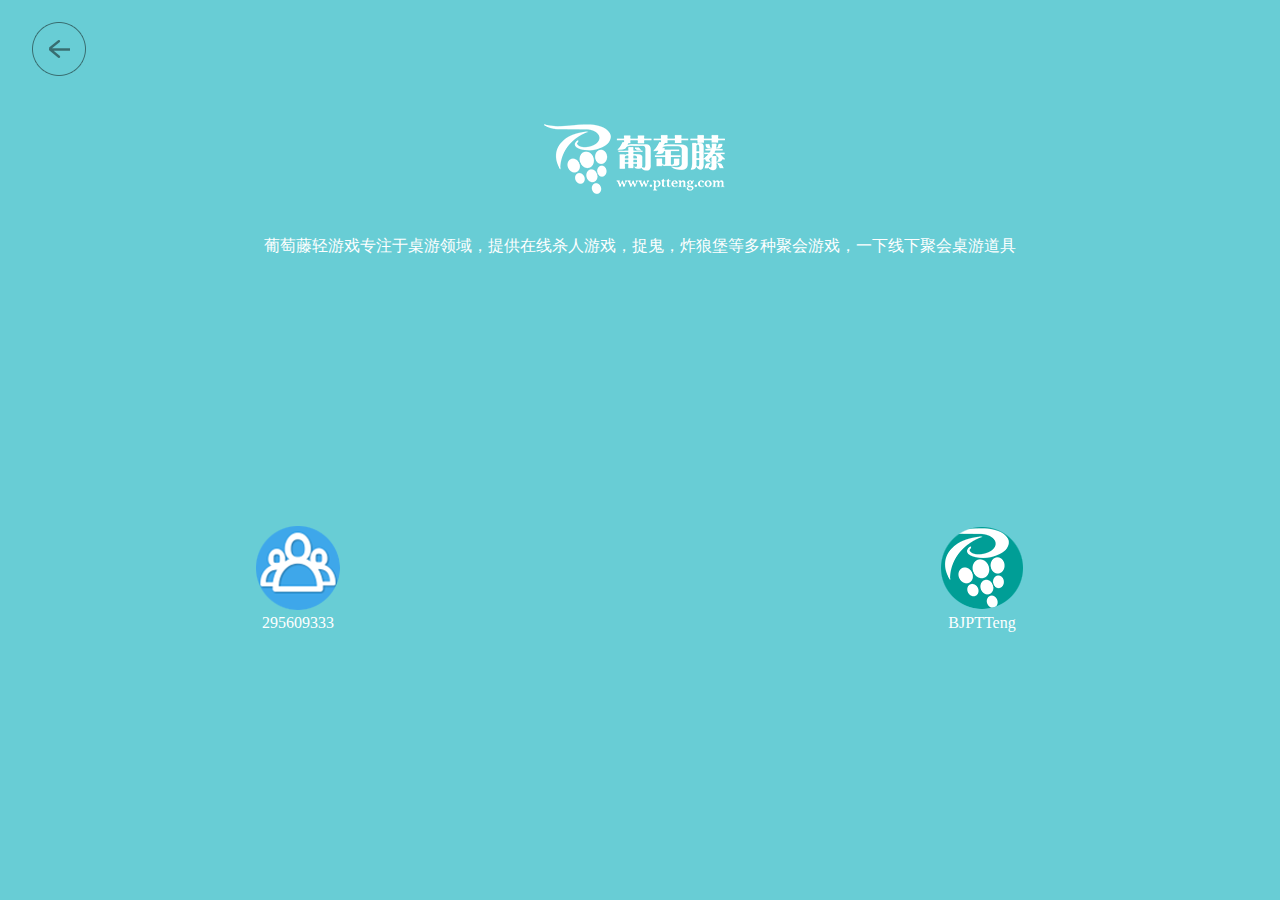
<file: 3again/index.html>
<!DOCTYPE html>
<html lang="en">

<head>
  <meta charset="UTF-8">
  <meta name="viewport" content="width=device-width, initial-scale=1.0">
  <meta http-equiv="X-UA-Compatible" content="ie=edge">
  <title>魔镜</title>
  <link href="3again.css" type="text/css" rel="stylesheet">
</head>

<body>
  <div class="rule1">
    <a href="">
      <img src="back.ico" alt="back" />
    </a>
  </div>
  <img src="logo.png" alt="logo" />
  <p>葡萄藤轻游戏专注于桌游领域，提供在线杀人游戏，捉鬼，炸狼堡等多种聚会游戏，一下线下聚会桌游道具</p>
  <div class="rule2">
    <img src="group.ico" alt="group tag" />
    <p>295609333</p>
  </div>
  <div class="rule3">
    <img src="tag.ico" alt="tag" />
    <p>BJPTTeng</p>
  </div>
</body>

</html>
</file>
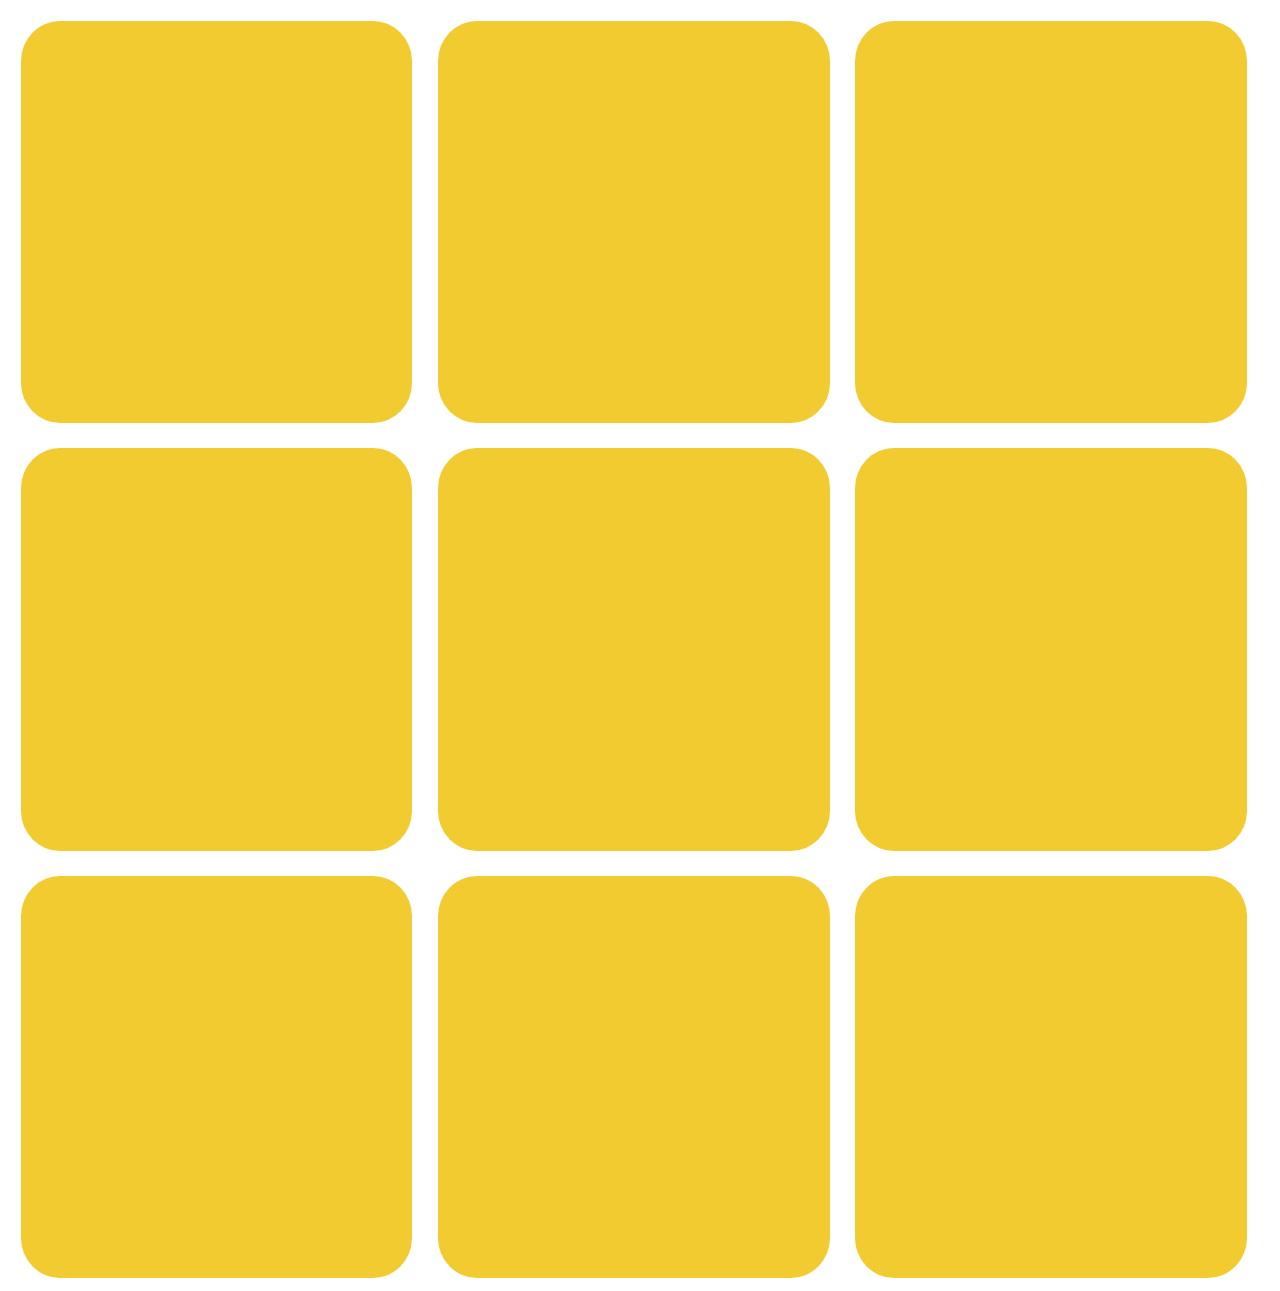
<file: task3/index.html>
<!DOCTYPE html>
<html lang="en">

<head>
  <meta charset="UTF-8">
  <meta name="viewport" content="width=device-width, initial-scale=1.0">
  <meta http-equiv="X-UA-Compatible" content="ie=edge">
  <title>九宫格</title>
  <link href="task3.css" type="text/css" rel="stylesheet" />
</head>

<body>
  <div class="box">
    <div>
      <img src="image/task3.gif" alt="yellow squares" />
    </div>
    <div>
      <img src="image/task3.gif" alt="yellow squares" />
    </div>
    <div>
      <img src="image/task3.gif" alt="yellow squares" />
    </div>
    <div class="clear">
      <img src="image/task3.gif" alt="yellow squares" />
    </div>
    <div>
      <img src="image/task3.gif" alt="yellow squares" />
    </div>
    <div>
      <img src="image/task3.gif" alt="yellow squares" />
    </div>
    <div class="clear">
      <img src="image/task3.gif" alt="yellow squares" />
    </div>
    <div>
      <img src="image/task3.gif" alt="yellow squares" />
    </div>
    <div>
      <img src="image/task3.gif" alt="yellow squares" />
    </div>
  </div>
</body>

</html>
</file>
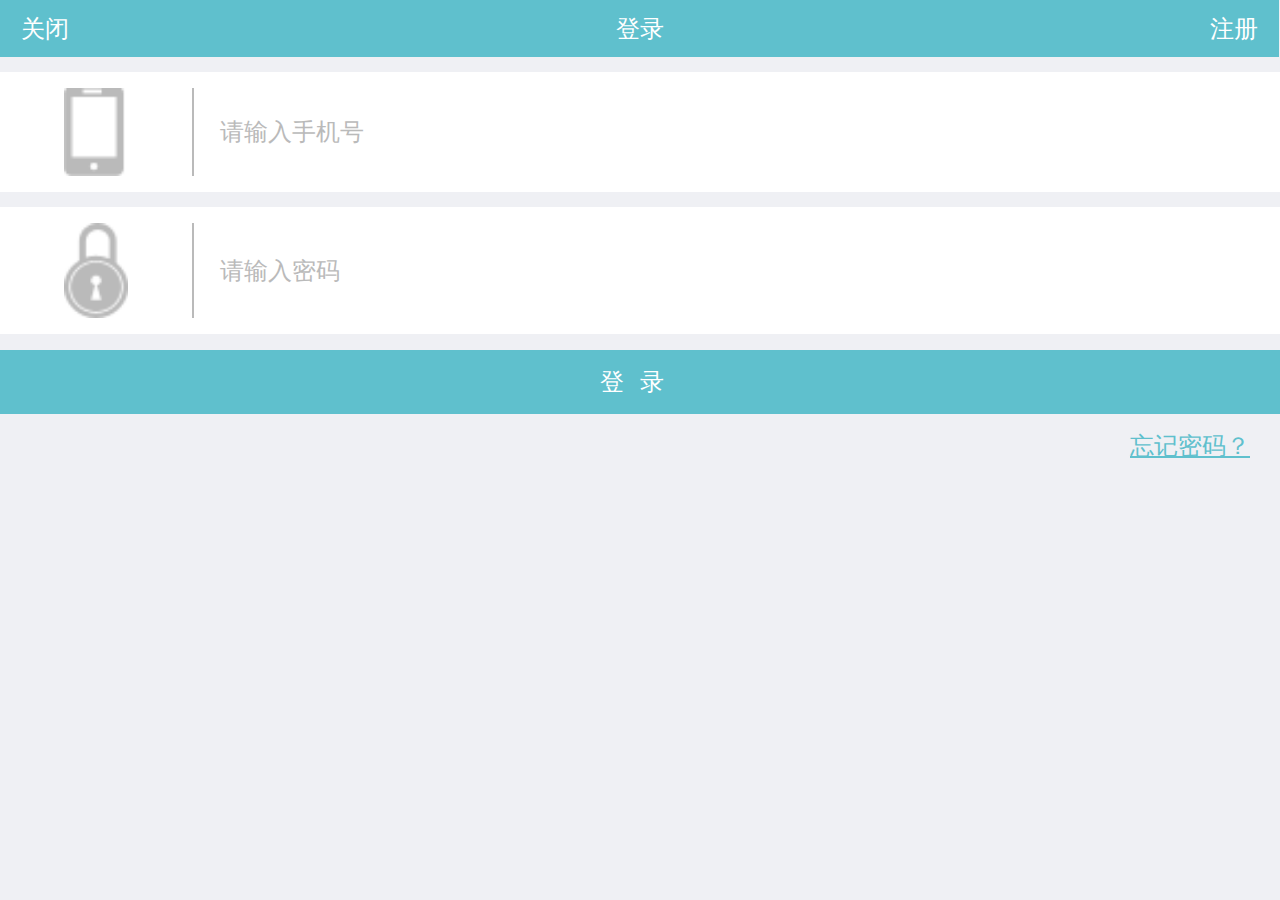
<file: task4/index.html>
<!DOCTYPE html>
<html lang="en">

<head>
  <meta charset="UTF-8">
  <meta name="viewport" content="width=device-width, initial-scale=1.0">
  <meta http-equiv="X-UA-Compatible" content="ie=edge">
  <title>登陆</title>
  <link href="task4.css" type="text/css" rel="stylesheet" />
</head>

<body>
  <div class="head">
    <a class="left" href="#">关闭</a>
    <p class="center">登录</p>
    <a class="right" href="#">注册</a>
  </div>
  <form action="#" method="POST">
    <div class="number">
      <img src="phone.ico" alt="phone icon" />
      <input type="text" name="phone number" maxlength="11" placeholder="请输入手机号" />
    </div>
    <div class="password">
      <img src="password.ico" alt="password icon" />
      <input type="password" name="password" placeholder="请输入密码" />
    </div>
  </form>
  <button><p class="login">登录</p></button>
  <p>
    <a class="blue" href="#">忘记密码？</a>
  </p>
</body>

</html>
</file>
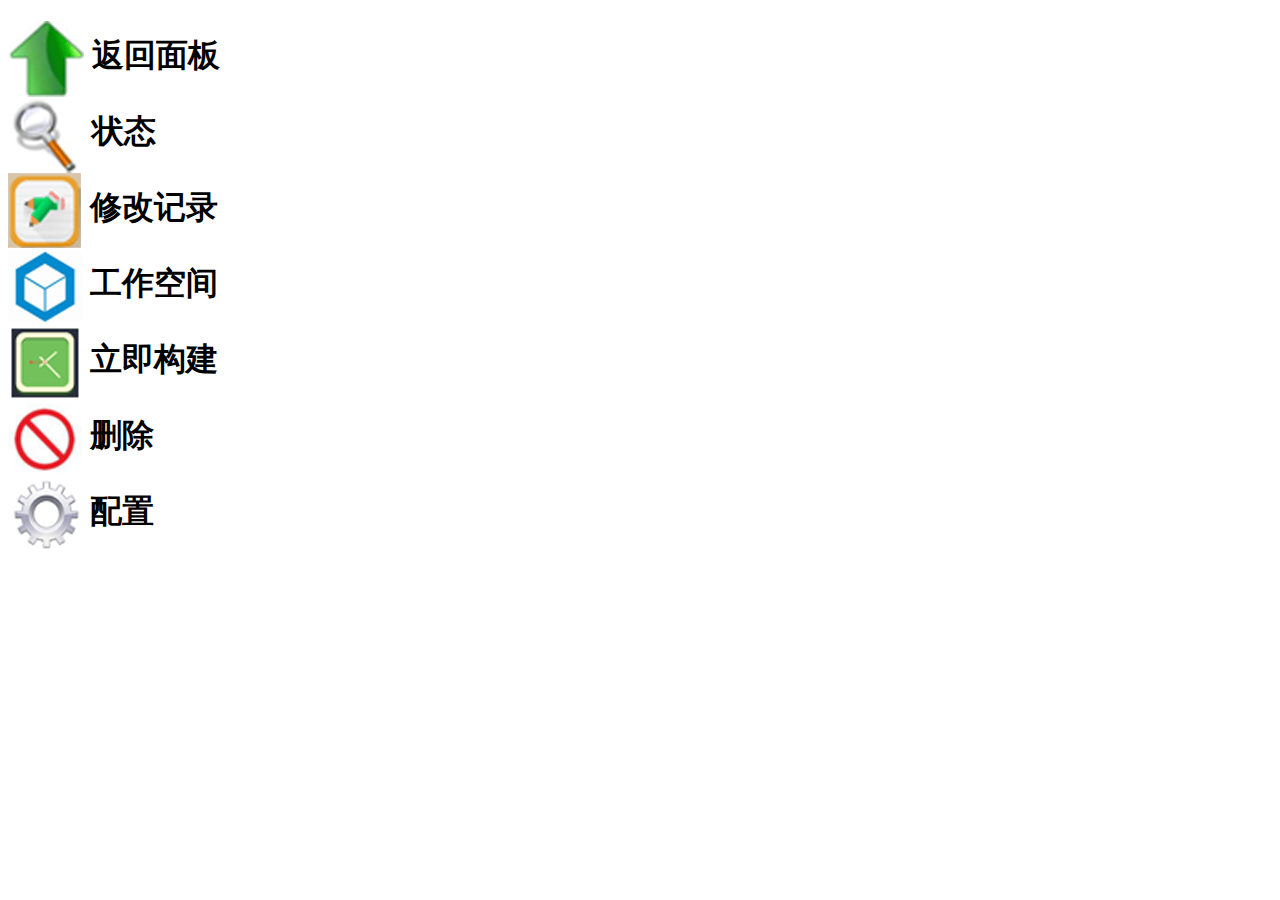
<file: task1/image/index.html>
<!DOCTYPE html>
<html lang="en">

<head>
  <meta charset="UTF-8">
  <meta name="viewport" content="width=device-width, initial-scale=1.0">
  <meta http-equiv="X-UA-Compatible" content="ie=edge">
  <title>Document</title>
</head>

<body>
  <h1>
    <img src="image/back.gif" alt="back" align="absmiddle" /> 返回面板
    <br />
    <img src="image/state.gif" alt="state" align="absmiddle" /> 状态
    <br />
    <img src="image/modify.gif" alt="modify" align="absmiddle" /> 修改记录
    <br />
    <img src="image/work space.gif" alt="work space" align="absmiddle" /> 工作空间
    <br />
    <img src="image/structure.gif" alt="structure" align="absmiddle" /> 立即构建
    <br />
    <img src="image/delete.gif" alt="delete" align="absmiddle" /> 删除
    <br />
    <img src="image/set up.gif" alt="set up" align="absmiddle" /> 配置
    <br />
  </h1>
</body>

</html>
</file>
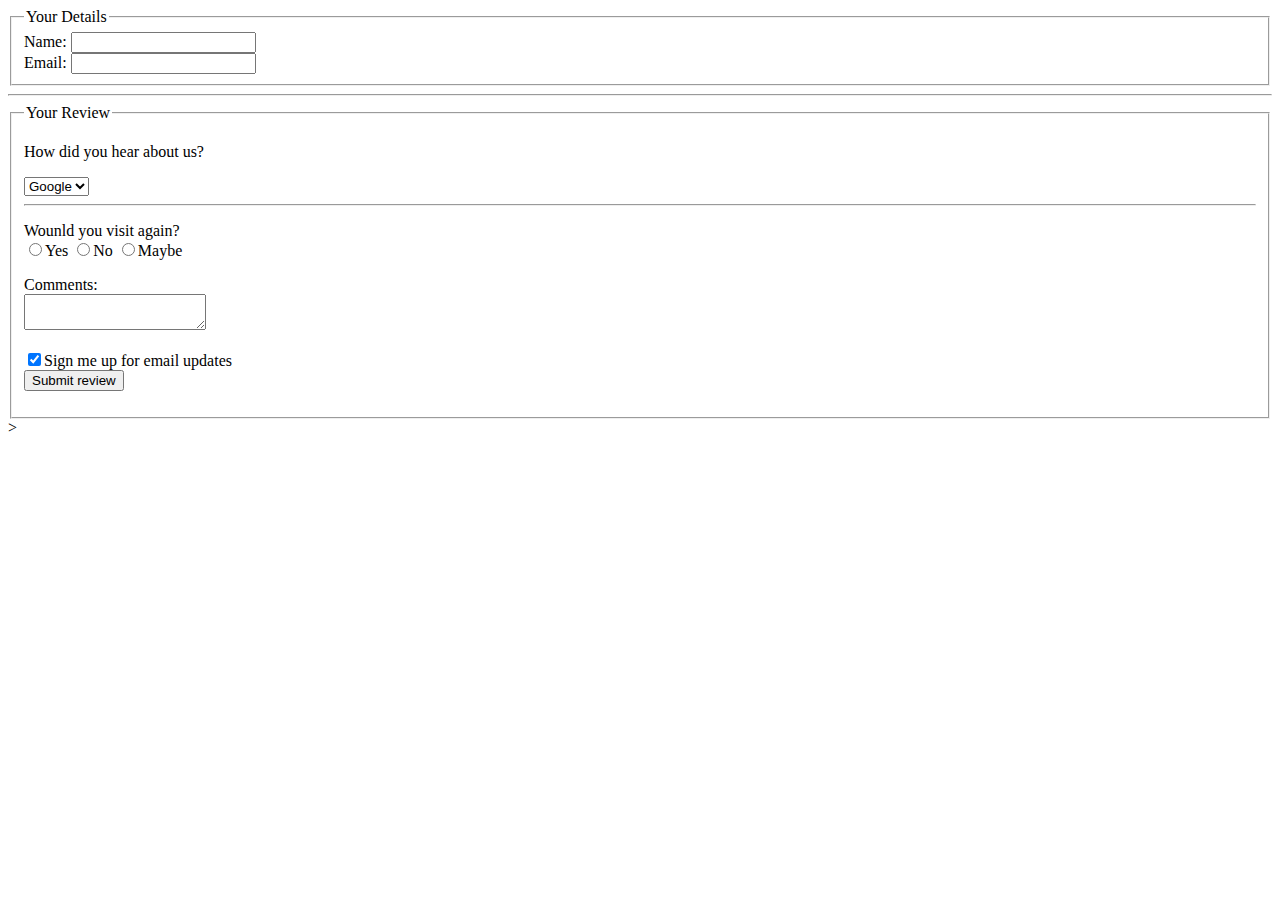
<file: example/form.html>
<!DOCTYPE html>
<html lang="en">

<head>
  <meta charset="UTF-8">
  <meta name="viewport" content="width=device-width, initial-scale=1.0">
  <meta http-equiv="X-UA-Compatible" content="ie=edge">
  <title>Document</title>
</head>

<body>
  <form action="http://www.baidu.com" method="GET">
    <fieldset>
      <legend>Your Details</legend>
      <label>Name:
        <input type="text" name="name" />
      </label>
      <br />
      <label>Email:
        <input type="text" name="email">
      </label>
    </fieldset>
    <hr />
    <fieldset>
      <legend>Your Review</legend>
      <p>How did you hear about us?</p>
      <select name="hear about">
        <option value="google">Google</option>
        <option value="baidu">Baidu</option>
      </select>
      <hr />
      <p>Wounld you visit again?
        <br />
        <input type="radio" name="rate" value="y">Yes
        <input type="radio" name="rate" value="n">No
        <input type="radio" name="rate" value="m">Maybe
      </p>
      <p>Comments:
        <br />
        <textarea name="Comments"></textarea>
      </p>
      <p>
        <input type="checkbox" name="subscribe" checked="checked" />Sign me up for email updates
        <br />
        <input type="submit" name="Submit review" value="Submit review" />
      </p>
    </fieldset>
  </form>>
</body>

</html>
</file>
<file: 3again/3again.css>
body{
  background-color:rgb(104, 205, 213);
  text-align: center;
  margin: 0;
}
p{
  color:white;
  margin:1%;
}
.rule1{
  margin:1.25rem 1.875rem;
  text-align: left;
}
.rule2{
  float: left;
  padding-top:20%;
  padding-left:20%;
}
.rule3{
  float:right;
  padding-top:20%;
  padding-right:20%;
}
</file>
<file: task3/task3.css>
div{
  display: inline;
}
img {
  width:31%;
  margin: 1% 1%;
  float: left;
  border-radius: 10%;
  }
.clear{
  clear: left;}
</file>
<file: task4/task4.css>
body{
  background-color: rgb(239, 240, 244);
  margin:0;
}
a{
  color:white;
  text-decoration: none;
}
.head{
  border-bottom:0.75rem solid rgb(239 240 244);
}
.left,.center,.right{
  font-size:1.5rem;
  width: 30%;
  float:left;
  background-color:rgb(95,192,205);
  padding: 12.7px 1.66%;
}
.center{
  margin:0;
  color:white;
}
.right{
  text-align: right;
}
.center{
  text-align: center;
}
.number{
  width:100%;
  background-color: white;
  margin: 60px 0 15px 0;
  padding: 1rem 0;
}
.password{
  background-color: white;
  padding: 1rem 0;
}
img{
  width:5%;
  padding: 0 5%;
  border-right: 0.125rem solid rgb(186,186,186);
  vertical-align:middle;
}
input{
  text-indent:1.25rem;
  width:70%;
  vertical-align:middle;
  border:none;
  outline:none;
}
input,
input::-webkit-input-placeholder {
    font-size: 1.5rem;
    color:rgb(186,186,186);
}
button{
  width:100%;
  margin-top:1rem;
  height:4rem;
  background-color:rgb(95,192,205);
  border:none;
}
.login{
  color:white;
  font-size:1.5rem;
  margin:0;
  letter-spacing:1rem;
}
.blue{
  float: right;
  margin-right:1.875rem;
  color: rgb(95,192,205);
  font-size:1.5rem;
  text-decoration:underline;
}
</file>
